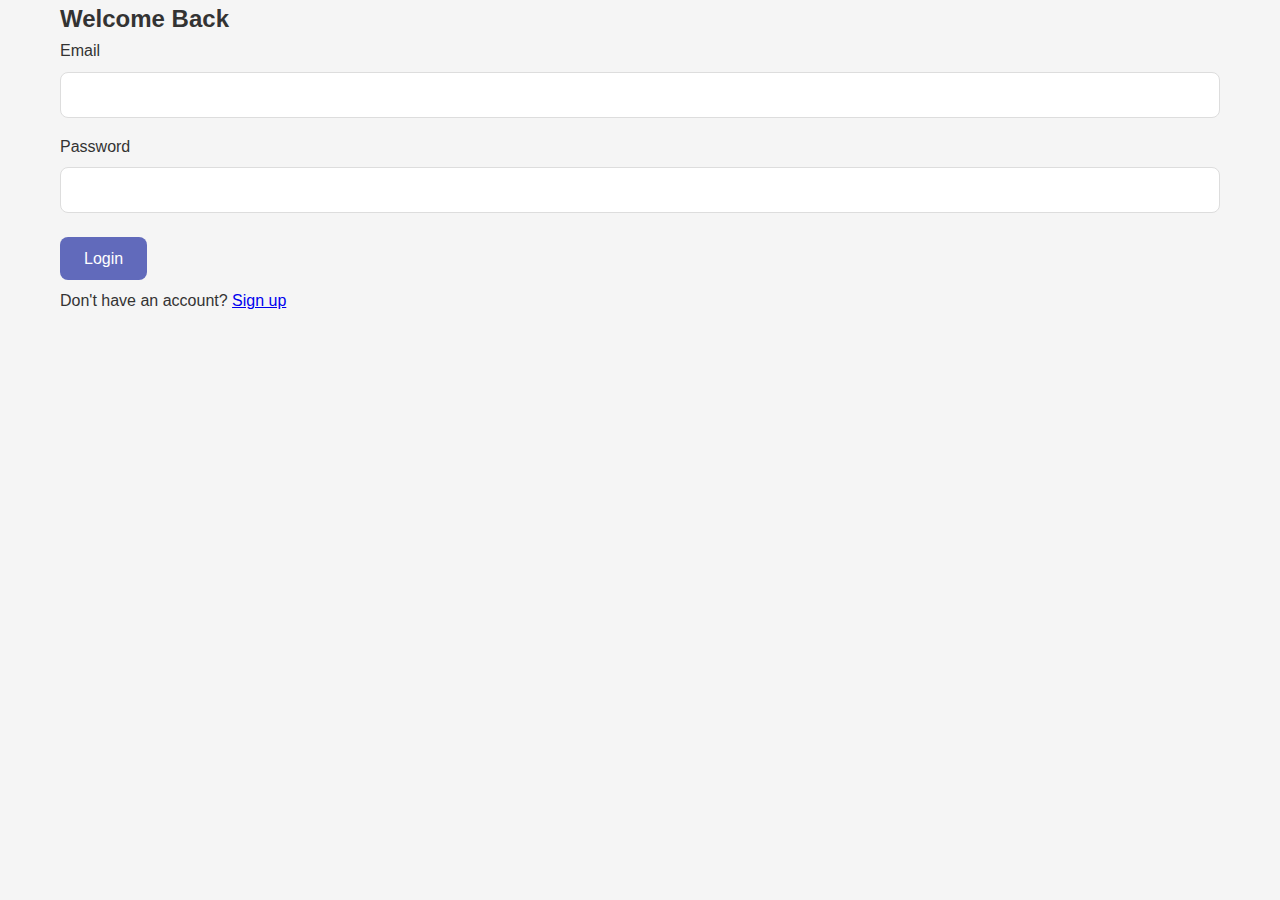
<file: login.html>
<!DOCTYPE html>
<html lang="en">
<head>
    <meta charset="UTF-8">
    <meta name="viewport" content="width=device-width, initial-scale=1.0">
    <title>Login - FitTrack</title>
    <link rel="stylesheet" href="css/style.css">
</head>
<body>
    <div class="container">
        <div class="auth-container">
            <h2>Welcome Back</h2>
            <form id="loginForm" class="auth-form">
                <div class="form-group">
                    <label for="email">Email</label>
                    <input type="email" id="email" required>
                </div>
                <div class="form-group">
                    <label for="password">Password</label>
                    <input type="password" id="password" required>
                </div>
                <button type="submit" class="btn primary">Login</button>
            </form>
            <p class="auth-switch">
                Don't have an account? <a href="#" id="showSignup">Sign up</a>
            </p>
        </div>

        <div class="auth-container hidden" id="signupContainer">
            <h2>Create Account</h2>
            <form id="signupForm" class="auth-form">
                <div class="form-group">
                    <label for="signupName">Full Name</label>
                    <input type="text" id="signupName" required>
                </div>
                <div class="form-group">
                    <label for="signupEmail">Email</label>
                    <input type="email" id="signupEmail" required>
                </div>
                <div class="form-group">
                    <label for="signupPassword">Password</label>
                    <input type="password" id="signupPassword" required>
                </div>
                <button type="submit" class="btn primary">Sign Up</button>
            </form>
            <p class="auth-switch">
                Already have an account? <a href="#" id="showLogin">Login</a>
            </p>
        </div>
    </div>

    <script src="js/script.js"></script>
</body>
</html>
</file>
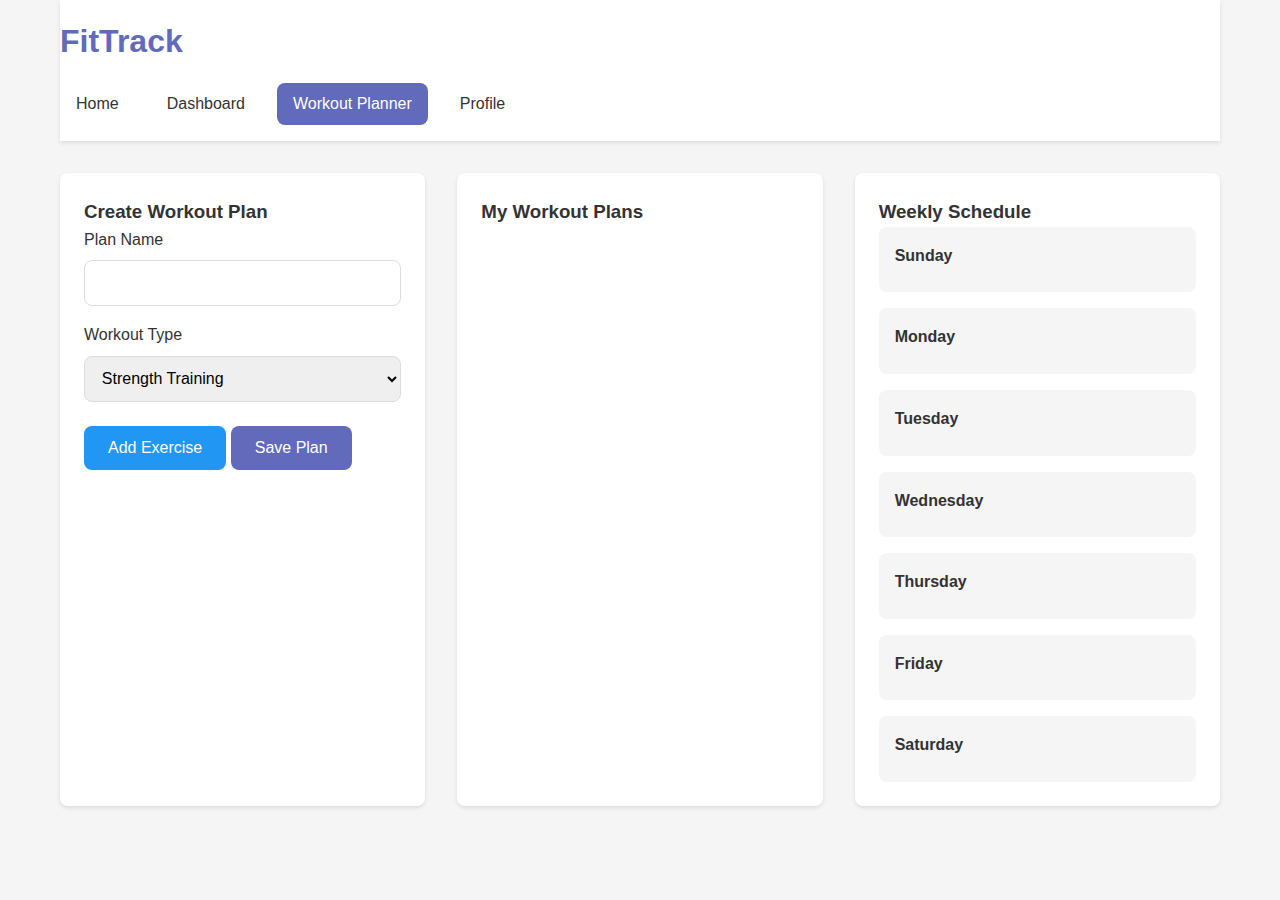
<file: planner.html>
<!DOCTYPE html>
<html lang="en">
<head>
    <meta charset="UTF-8">
    <meta name="viewport" content="width=device-width, initial-scale=1.0">
    <title>Workout Planner - FitTrack</title>
    <link rel="stylesheet" href="css/style.css">
</head>
<body>
    <div class="container">
        <header>
            <h1>FitTrack</h1>
            <nav>
                <a href="index.html">Home</a>
                <a href="dashboard.html">Dashboard</a>
                <a href="planner.html" class="active">Workout Planner</a>
                <a href="profile.html">Profile</a>
            </nav>
        </header>

        <main class="planner">
            <div class="planner-grid">
                <div class="planner-card">
                    <h3>Create Workout Plan</h3>
                    <form id="workoutPlanForm" class="workout-form">
                        <div class="form-group">
                            <label for="planName">Plan Name</label>
                            <input type="text" id="planName" required>
                        </div>
                        <div class="form-group">
                            <label for="workoutType">Workout Type</label>
                            <select id="workoutType" required>
                                <option value="strength">Strength Training</option>
                                <option value="cardio">Cardio</option>
                                <option value="flexibility">Flexibility</option>
                                <option value="hiit">HIIT</option>
                            </select>
                        </div>
                        <div id="exerciseList">
                            <!-- Exercise inputs will be added here -->
                        </div>
                        <button type="button" class="btn secondary" id="addExercise">Add Exercise</button>
                        <button type="submit" class="btn primary">Save Plan</button>
                    </form>
                </div>

                <div class="planner-card">
                    <h3>My Workout Plans</h3>
                    <div class="workout-plans" id="savedPlans">
                        <!-- Populated by JavaScript -->
                    </div>
                </div>

                <div class="planner-card">
                    <h3>Weekly Schedule</h3>
                    <div class="weekly-schedule" id="weeklySchedule">
                        <!-- Populated by JavaScript -->
                    </div>
                </div>
            </div>
        </main>
    </div>

    <script src="js/planner.js"></script>
</body>
</html>
</file>
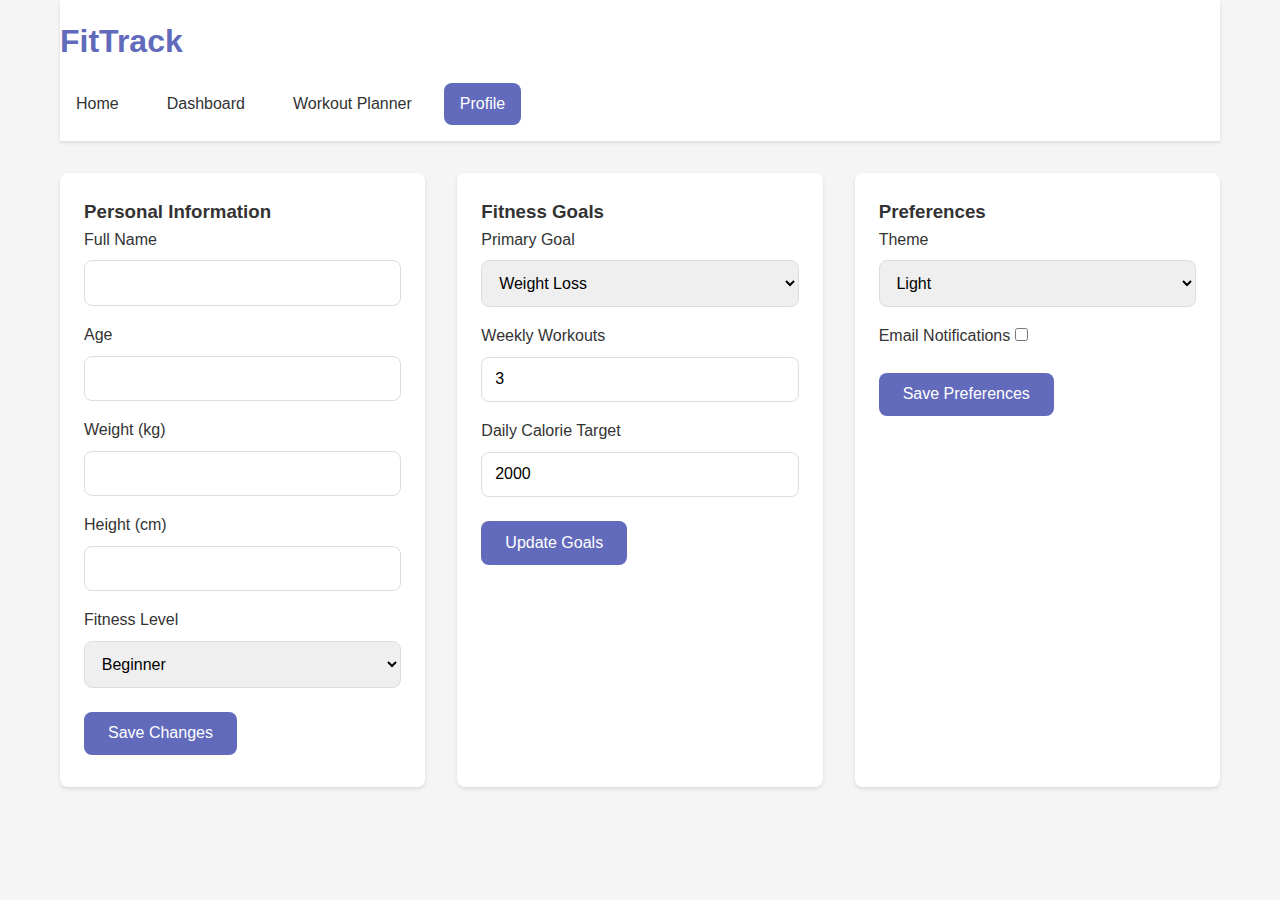
<file: profile.html>
<!DOCTYPE html>
<html lang="en">
<head>
    <meta charset="UTF-8">
    <meta name="viewport" content="width=device-width, initial-scale=1.0">
    <title>Profile - FitTrack</title>
    <link rel="stylesheet" href="css/style.css">
</head>
<body>
    <div class="container">
        <header>
            <h1>FitTrack</h1>
            <nav>
                <a href="index.html">Home</a>
                <a href="dashboard.html">Dashboard</a>
                <a href="planner.html">Workout Planner</a>
                <a href="profile.html" class="active">Profile</a>
            </nav>
        </header>

        <main class="profile">
            <div class="profile-grid">
                <div class="profile-card">
                    <h3>Personal Information</h3>
                    <form id="profileForm" class="profile-form">
                        <div class="form-group">
                            <label for="fullName">Full Name</label>
                            <input type="text" id="fullName" required>
                        </div>
                        <div class="form-group">
                            <label for="age">Age</label>
                            <input type="number" id="age" required>
                        </div>
                        <div class="form-group">
                            <label for="weight">Weight (kg)</label>
                            <input type="number" id="weight" step="0.1" required>
                        </div>
                        <div class="form-group">
                            <label for="height">Height (cm)</label>
                            <input type="number" id="height" required>
                        </div>
                        <div class="form-group">
                            <label for="fitnessLevel">Fitness Level</label>
                            <select id="fitnessLevel" required>
                                <option value="beginner">Beginner</option>
                                <option value="intermediate">Intermediate</option>
                                <option value="advanced">Advanced</option>
                            </select>
                        </div>
                        <button type="submit" class="btn primary">Save Changes</button>
                    </form>
                </div>

                <div class="profile-card">
                    <h3>Fitness Goals</h3>
                    <form id="goalsForm" class="goals-form">
                        <div class="form-group">
                            <label for="primaryGoal">Primary Goal</label>
                            <select id="primaryGoal" required>
                                <option value="weight-loss">Weight Loss</option>
                                <option value="muscle-gain">Muscle Gain</option>
                                <option value="endurance">Endurance</option>
                                <option value="flexibility">Flexibility</option>
                            </select>
                        </div>
                        <div class="form-group">
                            <label for="weeklyWorkouts">Weekly Workouts</label>
                            <input type="number" id="weeklyWorkouts" min="1" max="7" required>
                        </div>
                        <div class="form-group">
                            <label for="dailyCalories">Daily Calorie Target</label>
                            <input type="number" id="dailyCalories" required>
                        </div>
                        <button type="submit" class="btn primary">Update Goals</button>
                    </form>
                </div>

                <div class="profile-card">
                    <h3>Preferences</h3>
                    <form id="preferencesForm" class="preferences-form">
                        <div class="form-group">
                            <label for="theme">Theme</label>
                            <select id="theme">
                                <option value="light">Light</option>
                                <option value="dark">Dark</option>
                            </select>
                        </div>
                        <div class="form-group">
                           <p>Email Notifications
                            <input type="checkbox" id="notifications">
                        </p></div>
                        <button type="submit" class="btn primary">Save Preferences</button>
                    </form>
                </div>
            </div>
        </main>
    </div>

    <script src="js/profile.js"></script>
</body>
</html>
</file>
<file: css/style.css>
:root {
    --primary-color: #616abb;
    --secondary-color: #2196F3;
    --text-color: #333;
    --bg-color: #f5f5f5;
    --white: #ffffff;
    --shadow: 0 2px 4px rgba(0,0,0,0.1);
    --border-radius: 8px;
    --transition: all 0.3s ease;
}

* {
    margin: 0;
    padding: 0;
    box-sizing: border-box;
}

body {
    font-family: 'Segoe UI', Tahoma, Geneva, Verdana, sans-serif;
    line-height: 1.6;
    color: var(--text-color);
    background-color: var(--bg-color);
}

.container {
    max-width: 1200px;
    margin: 0 auto;
    padding: 0 20px;
}

header {
    background-color: var(--white);
    padding: 1rem 0;
    box-shadow: var(--shadow);
    margin-bottom: 2rem;
}

header h1 {
    color: var(--primary-color);
    margin-bottom: 1rem;
}

nav {
    display: flex;
    gap: 1rem;
}

nav a {
    text-decoration: none;
    color: var(--text-color);
    padding: 0.5rem 1rem;
    border-radius: var(--border-radius);
    transition: var(--transition);
}

nav a.active,
nav a:hover {
    background-color: var(--primary-color);
    color: var(--white);
}
.hero {
    height: calc(100vh - 80px);
    margin-top: 80px;
    display: flex;
    align-items: center;
    background: linear-gradient(rgba(0,0,0,0.5), rgba(0,0,0,0.5)),
                url('https://images.unsplash.com/photo-1534438327276-14e5300c3a48?auto=format&fit=crop&w=1920&q=80');
    background-size: cover;
    background-position: center;
    color: var(--white);
}
.hero-content {
    max-width: 800px;
    margin: 0 auto;
    text-align: center;
    padding: 2rem;
}

.hero-content h2 {
    font-size: 3.5rem;
    margin-bottom: 1.5rem;
}

.hero-content p {
    font-size: 1.25rem;
    margin-bottom: 2rem;
}

.features {
    padding: 5rem 0;
    background: var(--white);
}

.features h2 {
    text-align: center;
    font-size: 2.5rem;
    margin-bottom: 3rem;
}

.feature-grid {
    display: grid;
    grid-template-columns: repeat(auto-fit, minmax(300px, 1fr));
    gap: 2rem;
    padding: 0 2rem;
}

.feature-card {
    background: var(--bg-color);
    border-radius: var(--border-radius);
    overflow: hidden;
    transition: var(--transition);
}

.feature-card:hover {
    transform: translateY(-5px);
}

.feature-card img {
    width: 100%;
    height: 250px;
    object-fit: cover;
}

.feature-card-content {
    padding: 1.5rem;
}

.feature-card h3 {
    color: var(--primary-color);
    margin-bottom: 1rem;
}
.plan-image
{ width: 70%;
    object-fit: contain;
}

.dashboard-grid {
    display: grid;
    grid-template-columns: repeat(auto-fit, minmax(300px, 1fr));
    gap: 2rem;
    margin-bottom: 2rem;
}

.dashboard-card {
    background: var(--white);
    padding: 1.5rem;
    border-radius: var(--border-radius);
    box-shadow: var(--shadow);
}

.progress-stats {
    display: grid;
    grid-template-columns: repeat(auto-fit, minmax(120px, 1fr));
    gap: 1rem;
    margin-top: 1rem;
}

.stat {
    text-align: center;
    padding: 1rem;
    background: var(--bg-color);
    border-radius: var(--border-radius);
}

.stat-label {
    display: block;
    font-size: 0.9rem;
    color: #666;
}

.stat-value {
    display: block;
    font-size: 1.5rem;
    font-weight: bold;
    color: var(--primary-color);
    margin-top: 0.5rem;
}



.planner-grid {
    display: grid;
    grid-template-columns: repeat(auto-fit, minmax(300px, 1fr));
    gap: 2rem;
}

.planner-card {
    background: var(--white);
    padding: 1.5rem;
    border-radius: var(--border-radius);
    box-shadow: var(--shadow);
}

.exercise-item {
    background: var(--bg-color);
    padding: 1rem;
    border-radius: var(--border-radius);
    margin-bottom: 1rem;
}

.workout-plans {
    display: grid;
    gap: 1rem;
}

.workout-plan {
    background: var(--bg-color);
    padding: 1rem;
    border-radius: var(--border-radius);
}


.profile-grid {
    display: grid;
    grid-template-columns: repeat(auto-fit, minmax(300px, 1fr));
    gap: 2rem;
}

.profile-card {
    background: var(--white);
    padding: 1.5rem;
    border-radius: var(--border-radius);
    box-shadow: var(--shadow);
}

.form-group {
    margin-bottom: 1rem;
}

.form-group label {
    display: block;
    margin-bottom: 0.5rem;
    font-weight: 500;
}

.form-group input,
.form-group select {
    width: 100%;
    padding: 0.8rem;
    border: 1px solid #ddd;
    border-radius: var(--border-radius);
    font-size: 1rem;
}

.form-group input[type="checkbox"] {
    width: auto;
    display:inline-block;
}

.form-group p{
     font-weight: 500;
}

.btn {
    display: inline-block;
    padding: 0.8rem 1.5rem;
    border: none;
    border-radius: var(--border-radius);
    font-size: 1rem;
    cursor: pointer;
    transition: var(--transition);
    text-decoration: none;
    margin: 0.5rem 0;
}

.btn.primary {
    background-color: var(--primary-color);
    color: var(--white);
}

.btn.secondary {
    background-color: var(--secondary-color);
    color: var(--white);
}

.btn:hover {
    transform: translateY(-2px);
    opacity: 0.9;
}


.modal {
    position: fixed;
    top: 0;
    left: 0;
    width: 100%;
    height: 100%;
    background: rgba(0, 0, 0, 0.5);
    display: flex;
    justify-content: center;
    align-items: center;
    z-index: 1000;
}

.modal-content {
    background: var(--white);
    padding: 2rem;
    border-radius: var(--border-radius);
    max-width: 500px;
    width: 90%;
}

.hidden {
    display: none;
}


canvas {
    width: 100% !important;
    height: 300px !important;
}



.weekly-schedule {
    display: grid;
    gap: 1rem;
}

.schedule-day {
    background: var(--bg-color);
    padding: 1rem;
    border-radius: var(--border-radius);
}

.scheduled-workouts {
    margin-top: 0.5rem;
}

.scheduled-workout {
    background: var(--white);
    padding: 0.5rem;
    border-radius: var(--border-radius);
    margin-top: 0.5rem;
}


body.dark {
    --bg-color: #1a1a1a;
    --text-color: #ffffff;
    --white: #2d2d2d;
}



@media (max-width: 768px) {
    nav {
        flex-direction: column;
    }
    
    .dashboard-grid,
    .planner-grid,
    .profile-grid {
        grid-template-columns: 1fr;
    }
    
    .modal-content {
        width: 95%;
        margin: 1rem;
    }
}
</file>
